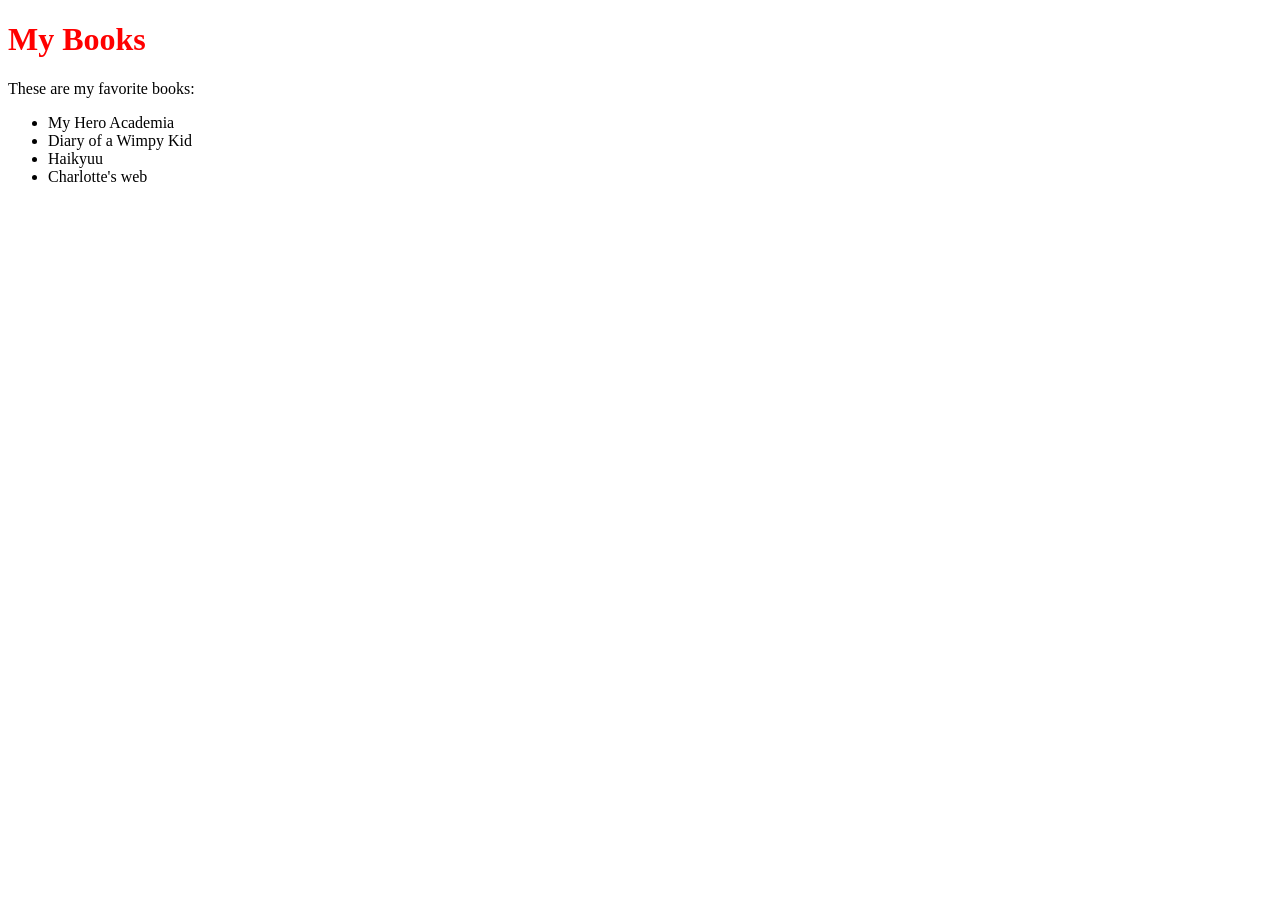
<file: bookExplorer/index.html>
<!DOCTYPE html>
<!--Somtochukwu Onyenagubo 07/26/2026-->
<html lang="en">
<head>
    <meta charset="UTF-8">
    <title>Book Explorer</title>
<style>
    .heading {
            color: red;
            font-weight: bold;
        }
</style>
</head>
<body>
    <h1 class="heading">
        My Books
    </h1>
    <p>These are my favorite books:</p>
    <ul>
        <li>My Hero Academia</li>
        <li>Diary of a Wimpy Kid</li>
        <li>Haikyuu</li>
        <li>Charlotte's web</li>
    </ul>
    <script src="explorer.js"></script>
</body>
</html>
</file>
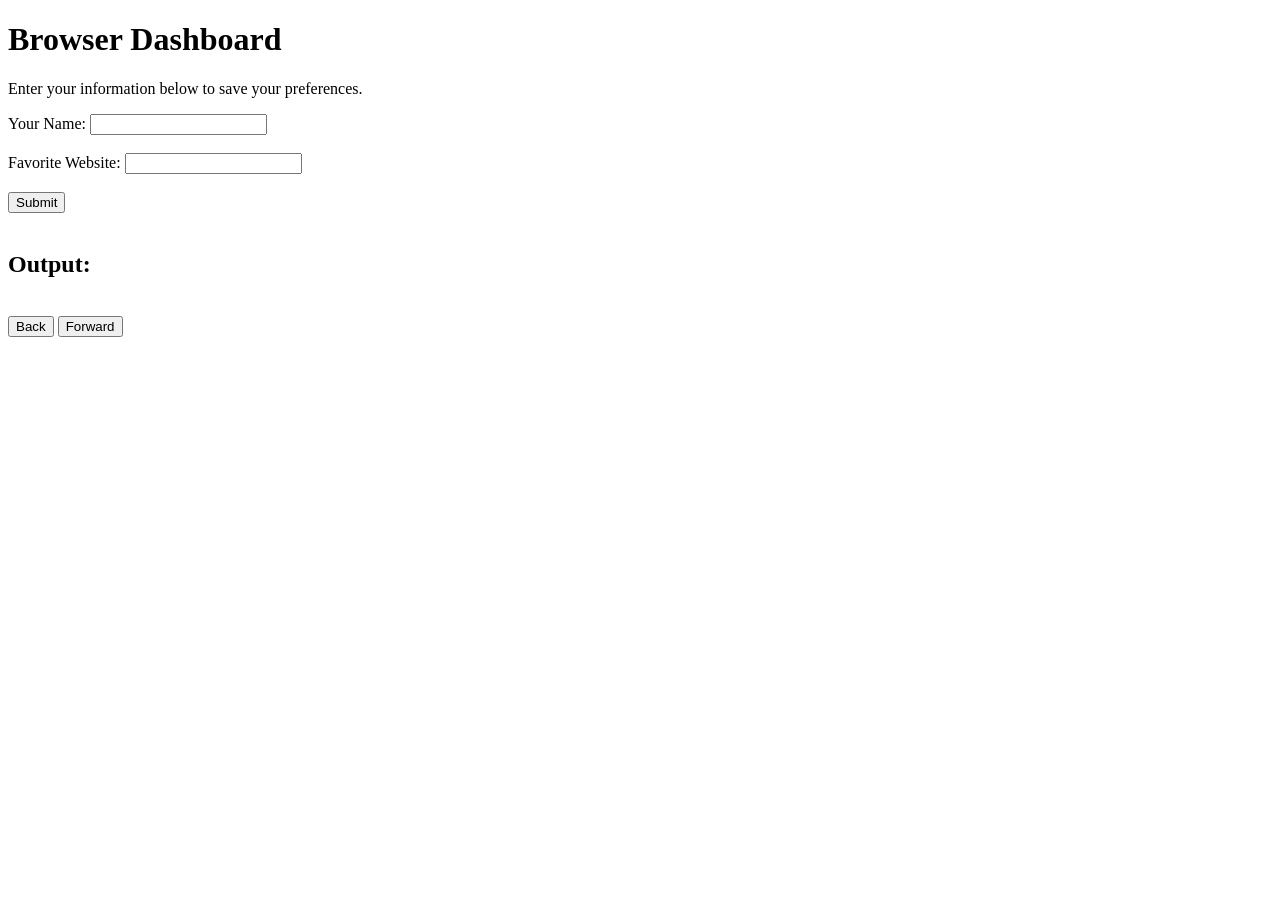
<file: browserDashboard/index.html>
<!DOCTYPE html>
<!--Somtochukwu Onyenagubo 07/27/2026-->
<html lang="en">
<head>
    <meta charset="UTF-8">
    <title>Browser Dashboard</title>
</head>
<body>
    <h1>Browser Dashboard</h1>
    <p>Enter your information below to save your preferences.</p>

    <form name="userForm" id="userForm">
        <label for="name">Your Name:</label>
        <input type="text" id="name" name="name">
        <br><br>
        <label for="website">Favorite Website:</label>
        <input type="text" id="website" name="website">
        <br><br>
        <button type="submit">Submit</button>
    </form>

    <br>

    <section id="output">
        <h2>Output:</h2>
        <p id="display"></p>
    </section>
    <br>
    <button id="backButton">Back</button>
    <button id="forwardButton">Forward</button>

    <script src="dashboard.js"></script>
</body>
</html>
</file>
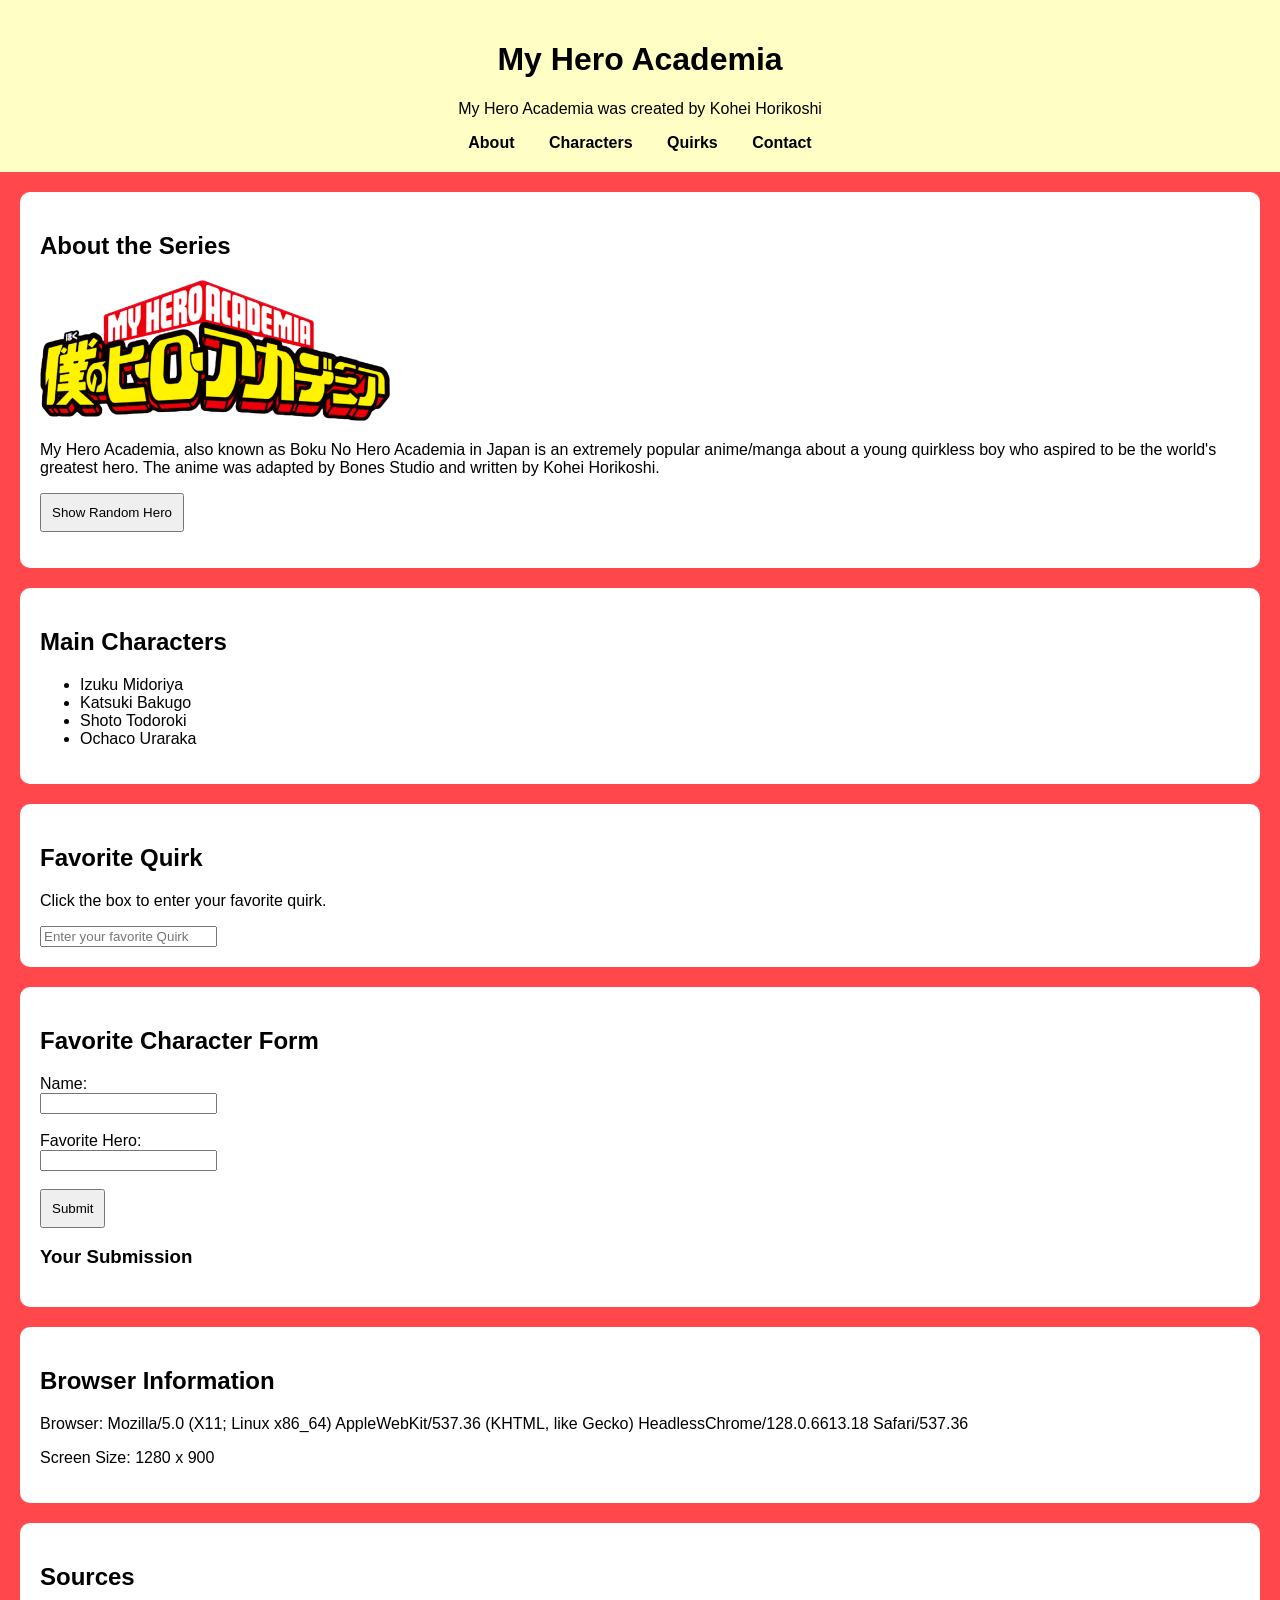
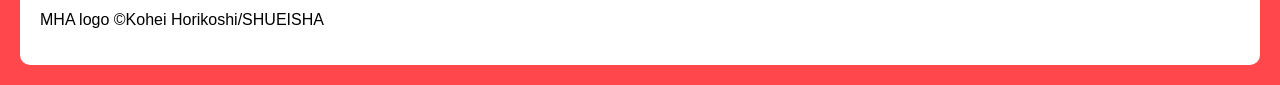
<file: finalAssignment/index.html>
<!DOCTYPE html>
<!--Somtochukwu Onyenagubo 07/27/2026-->
<html lang="en">
<head>
    <meta charset="UTF-8">
    <title>My Hero Academia Fan Page</title>
    <link rel="stylesheet" href="style.css">
</head>
<body>

<header id="home">
    <h1>My Hero Academia</h1>
    <p id="welcome">Welcome to my fan page!</p>

    <nav>
        <a href="#about">About</a>
        <a href="#characters">Characters</a>
        <a href="#quirks">Quirks</a>
        <a href="#contact">Contact</a>
    </nav>
</header>

<section id="about">
    <h2>About the Series</h2>

    <img src="mha.png" alt="My Hero Academia">
    <p>
        My Hero Academia, also known as Boku No Hero Academia in Japan is an
        extremely popular anime/manga about a young quirkless boy who aspired 
        to be the world's greatest hero. The anime was adapted by Bones Studio 
        and written by Kohei Horikoshi.
    </p>

    <button id="factBtn">Show Random Hero</button>

    <p id="heroInfo"></p>
</section>

<section id="characters">
    <h2>Main Characters</h2>

    <ul id="characterList">
        <li>Izuku Midoriya</li>
        <li>Katsuki Bakugo</li>
        <li>Shoto Todoroki</li>
        <li>Ochaco Uraraka</li>
    </ul>
</section>

<section id="quirks">
    <h2>Favorite Quirk</h2>

    <p id="quirkText">
        Click the box to enter your favorite quirk.
    </p>
    <input type="text" id="favoriteQuirk" placeholder="Enter your favorite Quirk">
</section>
<section id="contact">

    <h2>Favorite Character Form</h2>

    <form id="heroForm">

        <label>Name:</label><br>
        <input type="text" id="userName" required><br><br>

        <label>Favorite Hero:</label><br>
        <input type="text" id="favoriteHero" required><br><br>

        <button type="submit">Submit</button>
    </form>
    <h3>Your Submission</h3>
    <p id="output"></p>
</section>
<section>
<h2>Browser Information</h2>

<p id="browser"></p>
<p id="screenSize"></p>
</section>

<footer>
<h2>Sources</h2>
<p>
MHA logo ©Kohei Horikoshi/SHUEISHA
</p>
</footer>

<script src="final.js"></script>
</body>
</html>
</file>
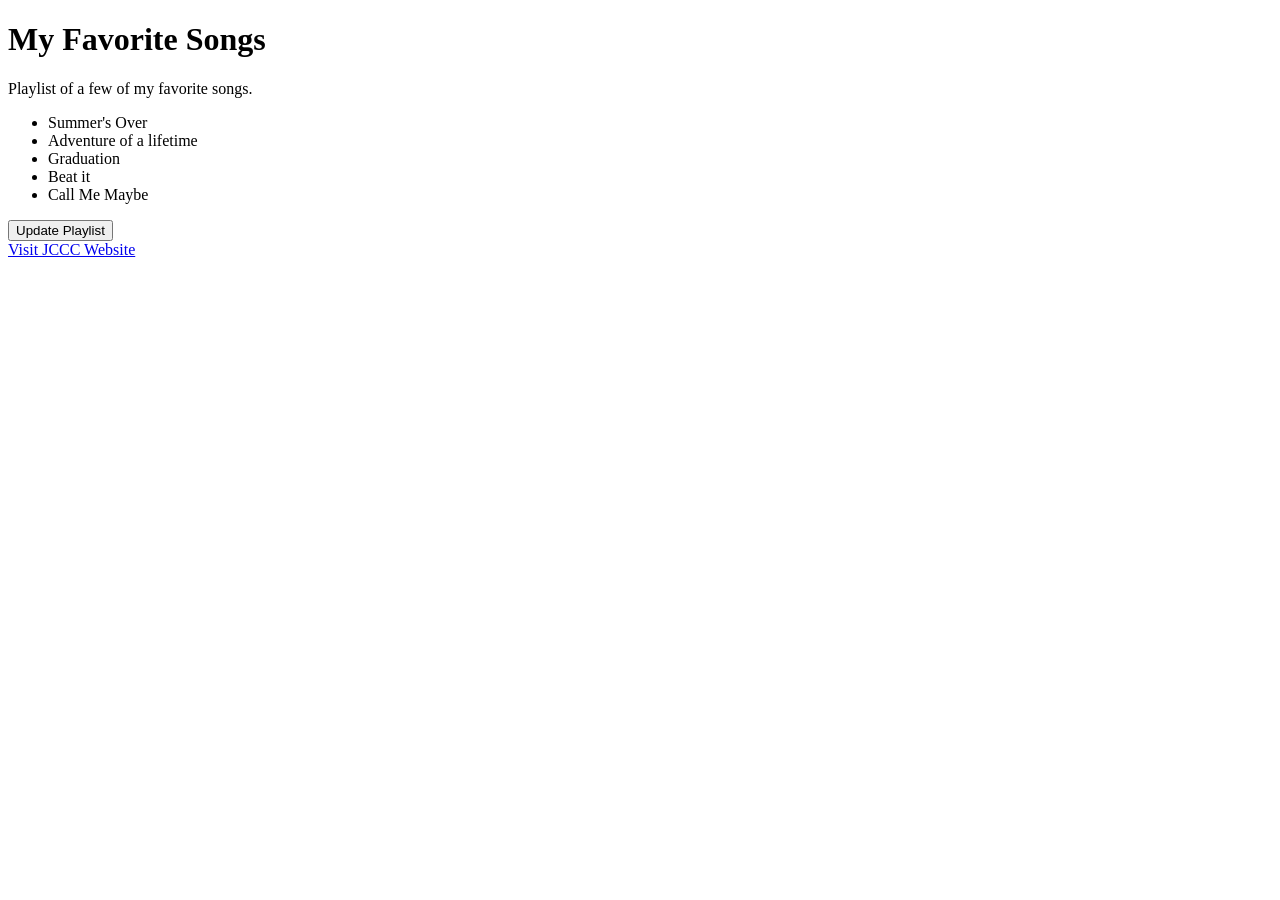
<file: playlist/index.html>
<!DOCTYPE html>
<!--Somtochukwu Onyenagubo 07/26/2026-->
<html lang="en">
<head>
    <meta charset="UTF-8">
    <title>Playlist</title>
</head>
<body>
    <h1 id="heading">My Favorite Songs</h1>
    <p>Playlist of a few of my favorite songs.</p>
    <ul id="playlist">
        <li>Summer's Over</li>
        <li>Adventure of a lifetime</li>
        <li>Graduation</li>
        <li>Beat it</li>
        <li>Call Me Maybe</li>
    </ul>
    <div id="buttonContainer">
        <button id="update">Update Playlist</button>
    </div>

    <a href="https://www.jccc.edu" id="jccc">Visit JCCC Website</a>

    <script src="playlist.js"></script>
</body>
</html>
</file>
<file: finalAssignment/style.css>
body{
    font-family: Arial, Helvetica, sans-serif;
    margin:0;
    background:#FF474C;
}

header{
    background:#FFFFC5;
    color:black;
    padding:20px;
    text-align:center;
}

nav a{
    color:black;
    margin:15px;
    text-decoration:none;
    font-weight:bold;
}

section{
    padding:20px;
    margin:20px;
    background:white;
    border-radius:10px;
}
footer{
    padding:20px;
    margin:20px;
    background:white;
    border-radius:10px;
}

img{
    width:350px;
    border-radius:10px;
}

button{
    padding:10px;
    cursor:pointer;
}

#output{
    font-weight:bold;
    color:blue;
}

li:hover{
    color:red;
    cursor:pointer;
}
</file>
